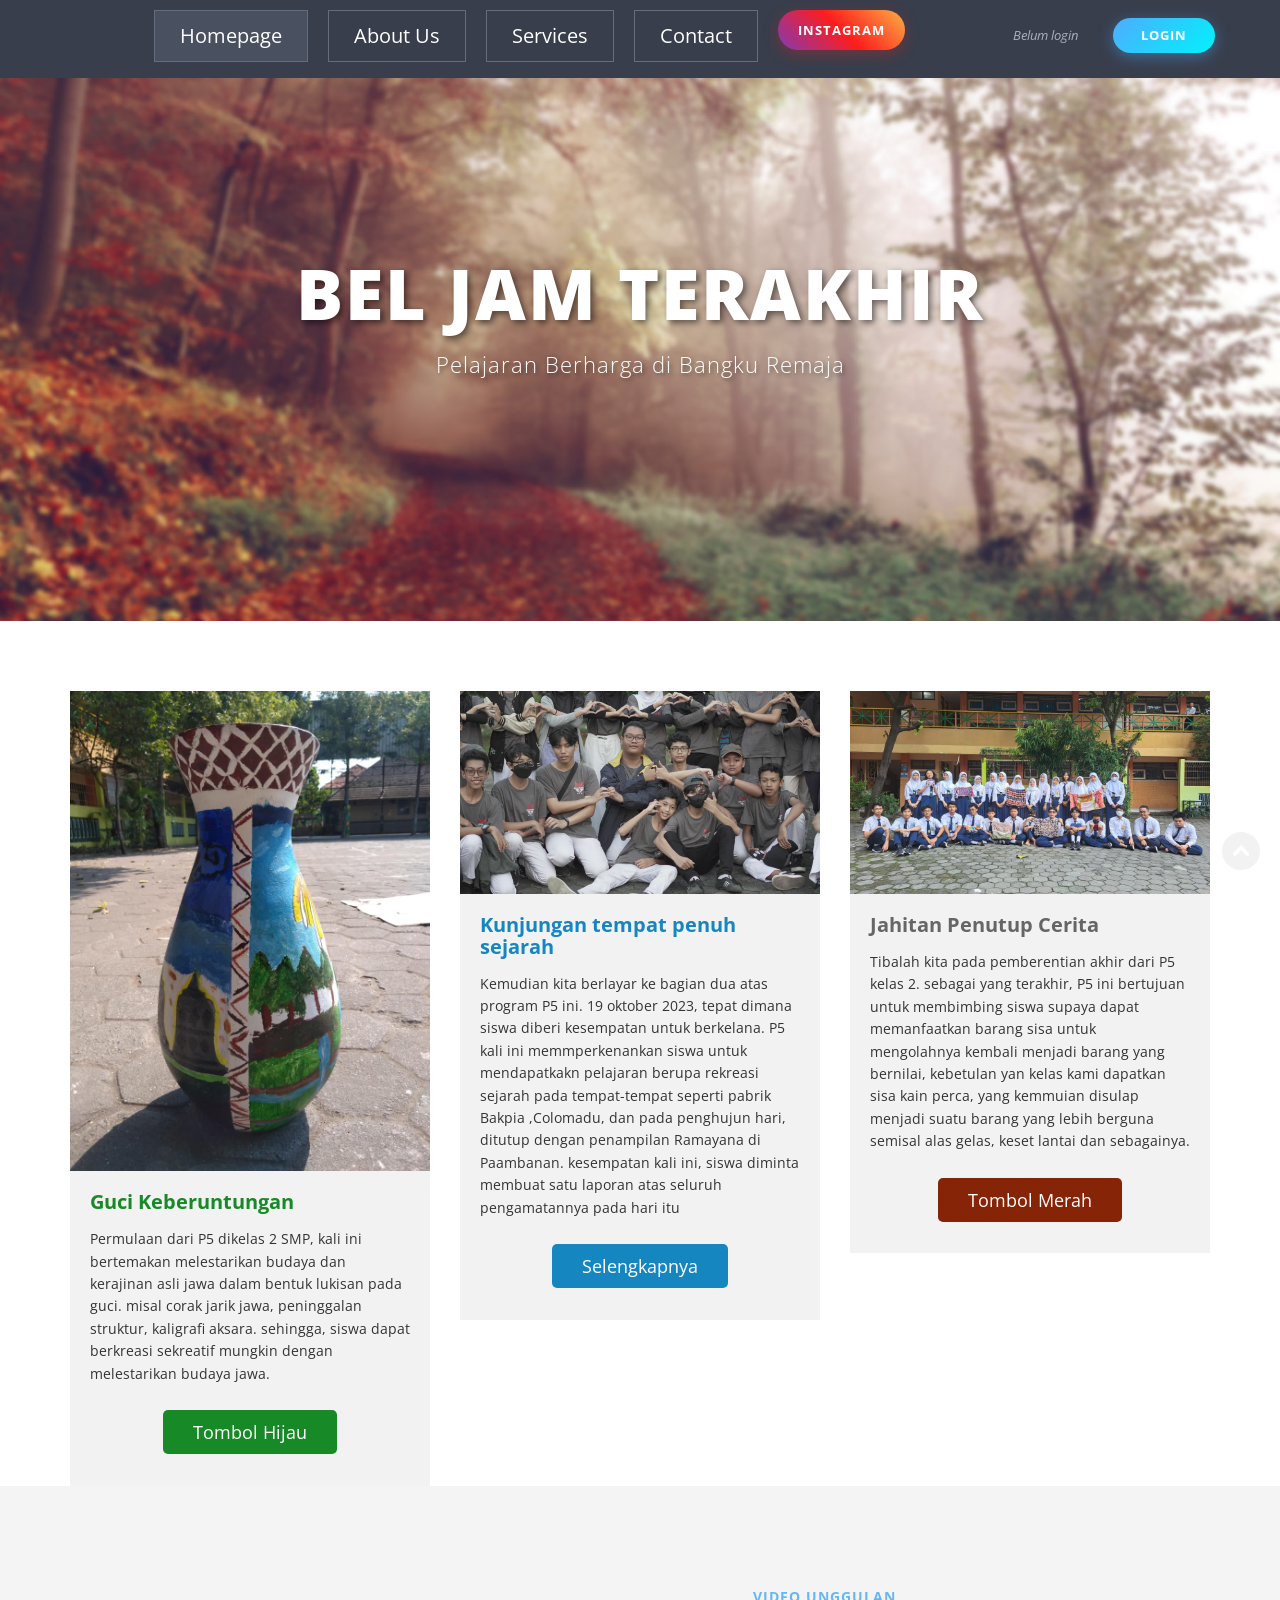
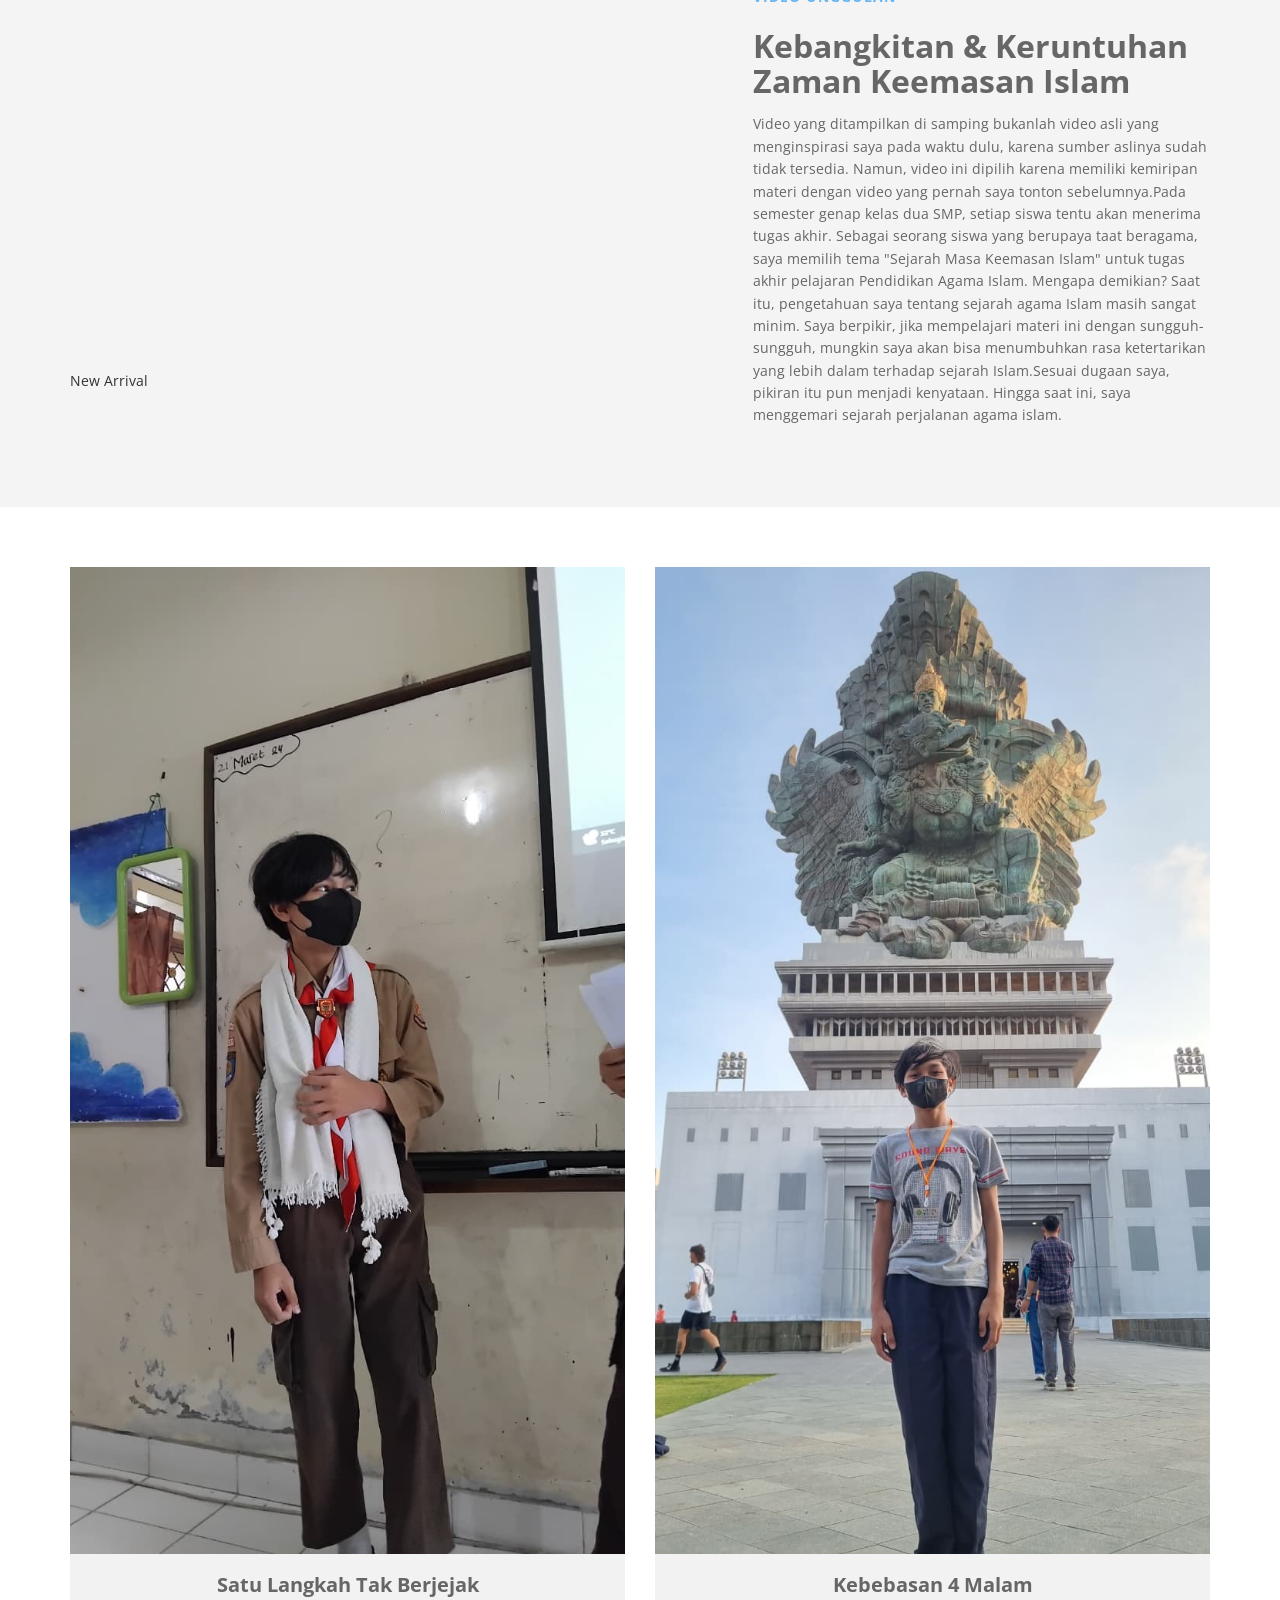
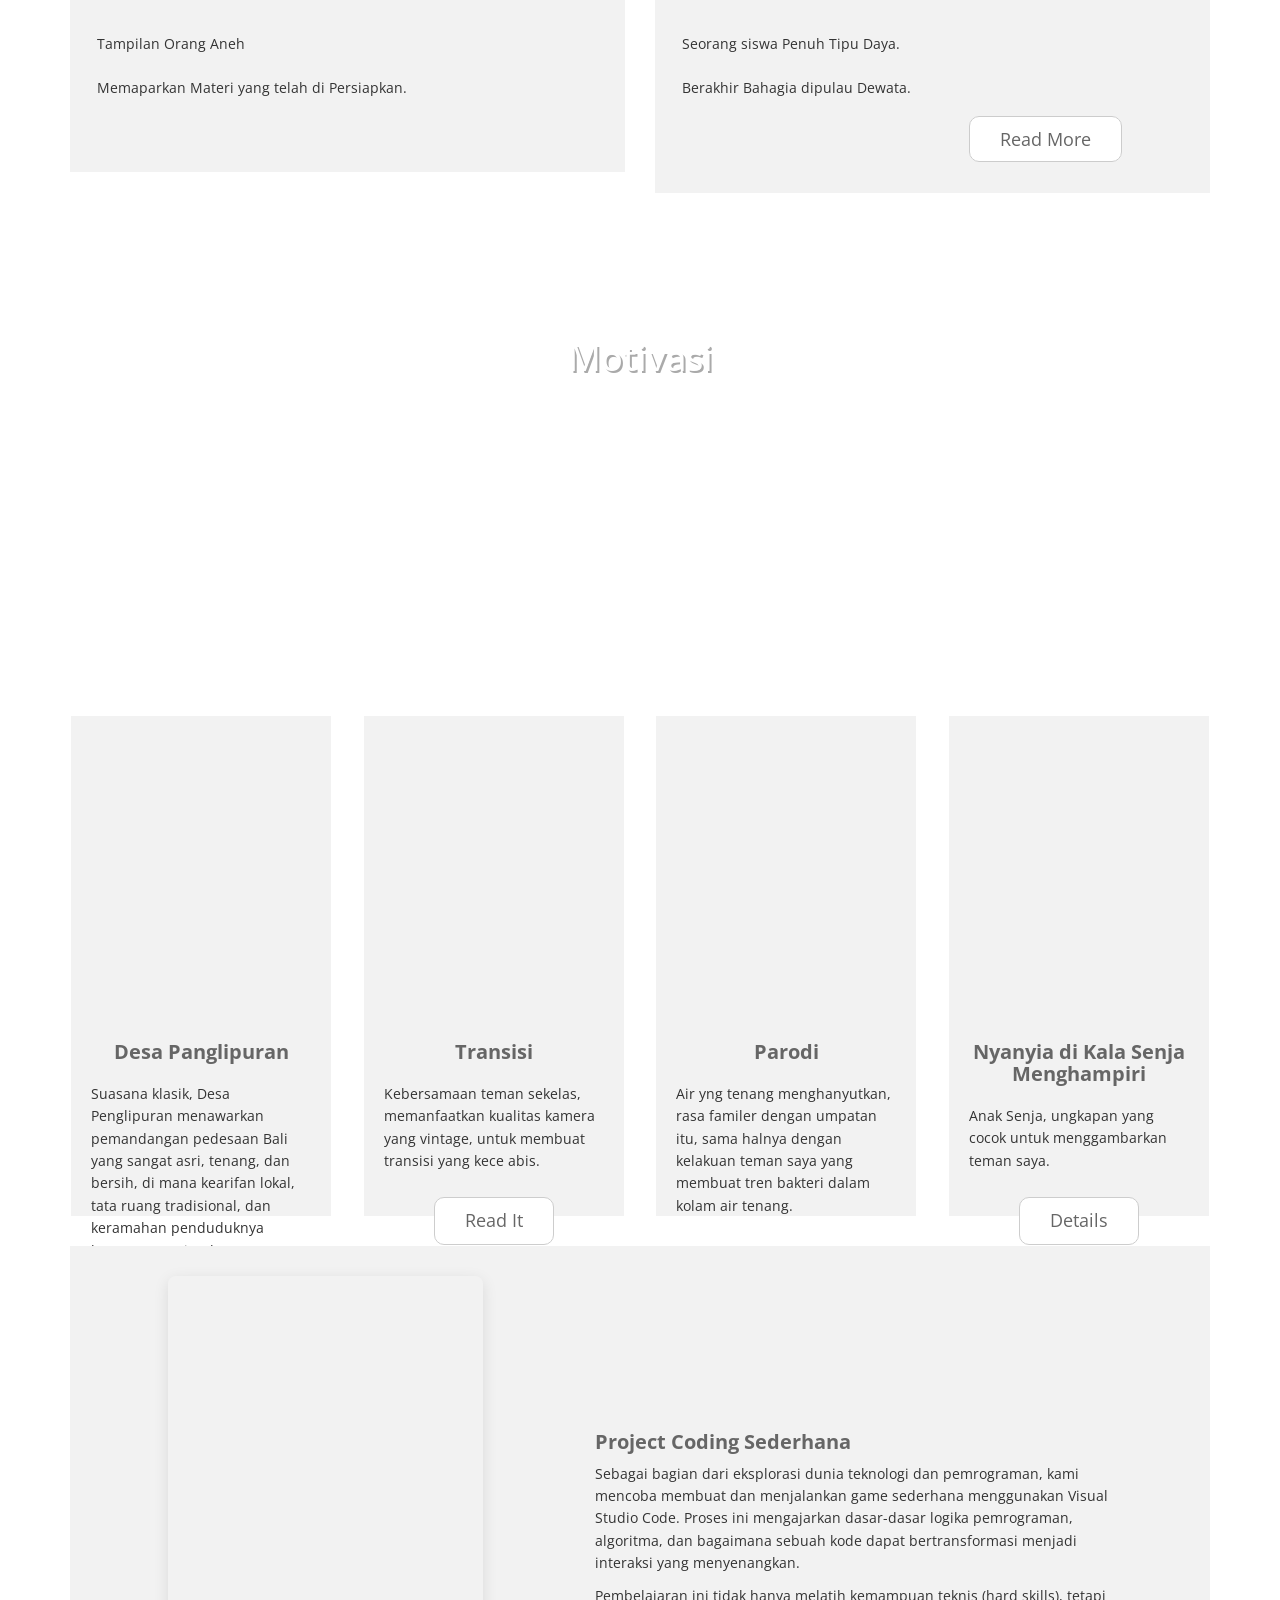
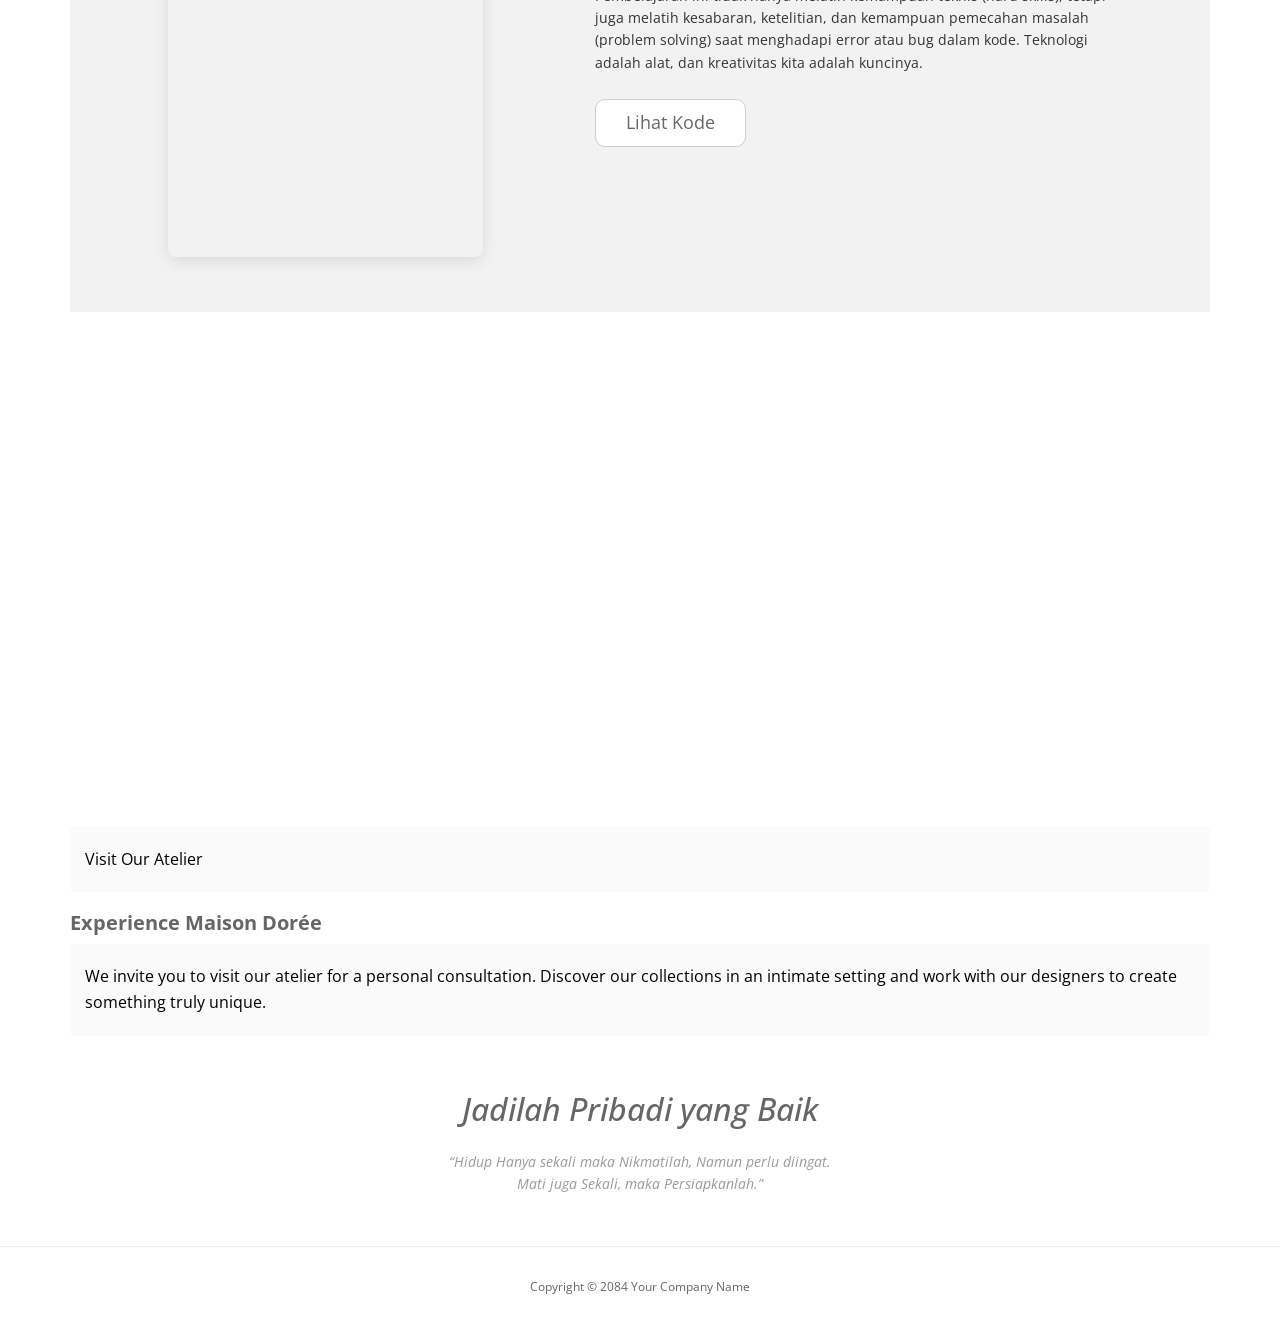
<file: index.html>
<!DOCTYPE html>
<html>
<head>
    <title>SoraiSenja</title>
<!--
Conquer Template
http://www.templatemo.com/tm-476-conquer
-->
    <meta charset="utf-8">
    <meta name="viewport" content="width=device-width, initial-scale=1">
    <meta http-equiv="X-UA-Compatible" content="IE=edge">
    <link href='https://fonts.googleapis.com/css?family=Open+Sans:300,400,600,700' rel='stylesheet' type='text/css'>
    <link href='https://fonts.googleapis.com/css2?family=Playfair+Display:wght@700;900&family=Poppins:wght@300;400&display=swap' rel='stylesheet'>
    <link rel="stylesheet" href="css/bootstrap.min.css">
    <link rel="stylesheet" href="css/style.css">
</head>
<body>
    <nav class="navbar navbar-inverse navbar-fixed-top">
        <div class="container">
            <div class="navbar-header">
                <button type="button" class="navbar-toggle">
                    <span class="icon-bar"></span>
                    <span class="icon-bar"></span>
                    <span class="icon-bar"></span>                        
                </button>
            </div>   
            <div class="single-page-nav sticky-wrapper" id="tmNavbar">
                
                <!-- Menu Kiri -->
                <ul class="nav navbar-nav">
                    <li><a href="#section1">Homepage</a></li>
                    <li><a href="#section2">About Us</a></li>
                    <li><a href="#section3">Services</a></li>
                    <li><a href="#section4">Contact</a></li>
                    <li><a href="https://www.instagram.com/anwarzainna?igsh=MWg2b2F2djNvbHBldA==" class="external instagram-btn" title="Instagram anwarzainna" target="_blank">Instagram</a></li>
                </ul>

                <!-- Menu Kanan (Login Dipindahkan ke Sini) -->
                <ul class="nav navbar-nav navbar-right">
                    <li><p id="userInfo" class="navbar-text">Belum login</p></li>
                    <li>
                        <div id="authArea">
                            <button onclick="goLogin()" class="nav-cta navbar-btn">Login</button>
                        </div>
                    </li>
                </ul>

            </div>   
        </div>
    </nav>    

    <div id="section1">
        <header id="header-area" class="intro-section">
            <div class="container">
                <div class="row">
                    <div class="col-sm-12 text-center">
                        <div class="header-content">
                            <h1>Bel Jam Terakhir</h1>
                            <h4>Pelajaran Berharga di Bangku Remaja</h4>
                        </div>
                    </div>
                </div>
            </div>
        </header>
    </div>
    <div id="section2">
        <!-- Start Feature Area -->
        <section id="feature-area" class="about-section">
            <div class="container">
                <div class="row text-center inner">
                    <div class="col-sm-4">
                        <div class="feature-content">
                            <img src="img/P5-1.jpeg" alt="Image">
                            <h2 class="feature-content-title green-text">Guci Keberuntungan</h2>
                            <p class="feature-content-description">Permulaan dari P5 dikelas 2 SMP, kali ini bertemakan melestarikan budaya dan kerajinan asli jawa dalam bentuk lukisan pada guci. misal corak jarik jawa, peninggalan struktur, kaligrafi aksara. sehingga, siswa dapat berkreasi sekreatif mungkin dengan melestarikan budaya jawa.
                            </p>
                            <a href="#" class="feature-content-link green-btn">Tombol Hijau</a>
                        </div>
                    </div>
                    <div class="col-sm-4">
                        <div class="feature-content">
                            <img src="img/P5-2.jpeg" alt="Image">
                            <h2 class="feature-content-title blue-text">Kunjungan tempat penuh sejarah</h2>
                            <p class="feature-content-description">Kemudian kita berlayar ke bagian dua atas program P5 ini. 19 oktober 2023, tepat dimana siswa diberi kesempatan untuk berkelana. P5 kali ini memmperkenankan siswa untuk mendapatkakn pelajaran berupa rekreasi sejarah pada tempat-tempat seperti pabrik Bakpia ,Colomadu, dan pada penghujun hari, ditutup dengan penampilan Ramayana di Paambanan. kesempatan kali ini, siswa diminta membuat satu laporan atas seluruh pengamatannya pada hari itu</p>                    
                            <a href="#" class="feature-content-link blue-btn">Selengkapnya</a>
                        </div>
                    </div>
                    <div class="col-sm-4">
                        <div class="feature-content">
                            <img src="img/P5-3.jpeg" alt="Image">
                            <h2 class="feature-content-title red-text">Jahitan Penutup Cerita</h2>
                            <p class="feature-content-description">Tibalah kita pada pemberentian akhir dari P5 kelas 2. sebagai yang terakhir, P5 ini bertujuan untuk membimbing siswa supaya dapat memanfaatkan barang sisa untuk mengolahnya kembali menjadi barang yang bernilai, kebetulan yan kelas kami dapatkan sisa kain perca, yang kemmuian disulap menjadi suatu barang yang lebih berguna semisal alas gelas, keset lantai dan sebagainya.
                            </p>
                            <a href="#" class="feature-content-link red-btn">Tombol Merah</a>
                        </div>
                    </div>
                </div>
            </div>
        </section>
        <!-- End Feature Area -->

        <!-- Start Featured Piece / Video Area -->
            <section class="featured-piece" style="padding: 80px 0; background-color: #f4f4f4;">
                <div class="container">
                    <div class="row">
                        <!-- Kolom Kiri untuk Video -->
                        <div class="col-md-7">
                            <div class="featured-image-wrapper">
                                <div class="featured-image">
                                    <iframe width="100%" height="400" src="https://www.youtube.com/embed/0r_X7eulEu4" title="KEBANGKITAN DAN KERUNTUHAN ZAMAN KEEMASAN ISLAM | 4K | DOKUMENTER PENDEK" frameborder="0" allow="accelerometer; autoplay; clipboard-write; encrypted-media; gyroscope; picture-in-picture; web-share" referrerpolicy="strict-origin-when-cross-origin" allowfullscreen></iframe>
                                </div>
                                <div class="featured-badge">New Arrival</div>
                            </div>
                        </div>
                        
                        <!-- Kolom Kanan untuk Teks -->
                        <div class="col-md-5">
                            <div class="featured-content" style="margin-top: 20px;">
                                <p class="text-label featured-label" style="color: #67B6F4; font-weight: bold; text-transform: uppercase; letter-spacing: 1px;">Video Unggulan</p>
                                <h2 class="heading-display featured-title" style="font-size: 32px; font-weight: 700; margin-bottom: 15px;">Kebangkitan & Keruntuhan Zaman Keemasan Islam</h2>
                                <p style="color: #666; line-height: 1.6;"> Video yang ditampilkan di samping bukanlah video asli yang menginspirasi saya pada waktu dulu, karena sumber aslinya sudah tidak tersedia. Namun, video ini dipilih karena memiliki kemiripan materi dengan video yang pernah saya tonton sebelumnya.Pada semester genap kelas dua SMP, setiap siswa tentu akan menerima tugas akhir. Sebagai seorang siswa yang berupaya taat beragama, saya memilih tema "Sejarah Masa Keemasan Islam" untuk tugas akhir pelajaran Pendidikan Agama Islam. Mengapa demikian? Saat itu, pengetahuan saya tentang sejarah agama Islam masih sangat minim. Saya berpikir, jika mempelajari materi ini dengan sungguh-sungguh, mungkin saya akan bisa menumbuhkan rasa ketertarikan yang lebih dalam terhadap sejarah Islam.Sesuai dugaan saya, pikiran itu pun menjadi kenyataan. Hingga saat ini, saya menggemari sejarah perjalanan agama islam.</p>
                            </div>
                        </div>
                    </div>
                </div>
            </section>
            <!-- End Featured Piece / Video Area -->

        <!-- Start Blog Area -->
        <section id="blog-area">
            <div class="container">
                <div class="row text-center inner">
                    <div class="col-sm-6">
                        <div class="blog-content">
                            <img src="img/PAI-1.jpeg" alt="Image">
                            <h2>Satu Langkah tak Berjejak</h2>
                            <p>Tampilan Orang Aneh<br><br>
                               Memaparkan Materi yang telah di Persiapkan.</p>
                                <br>
                            </div>
                        </div>
                        <div class="col-sm-6">
                            <div class="blog-content">
                                <img src="img/GWK.jpeg" alt="Image">
                                <h2>Kebebasan 4 Malam</h2>
                                <p>Seorang siswa Penuh Tipu Daya.<br><br>
                                Berakhir Bahagia dipulau Dewata.</p>
                                    <span><a href="#">read more</a></span><br>
                                    <p id="blofr"></p>
                                </div>
                            </div>
                        </div>
                    </div>
                </section>
                <!-- End Blog Area -->
            </div>
            <div id="section3">
                <!-- Start Services Area -->
                <section id="services-area" class="services-section">
                    <div class="container">
                        <div class="row">
                            <div class="col-sm-12 text-center inner our-service">
                                <div class="service">
                                    <h1>Motivasi</h1>
                                    <p>Pada suatu ketika, masalah silih berdatangan,menghujanimu tak berhenti, dan dirimu mulai bertanya
                                        -tanya, "kapan cobaan ini akan berhenti Ya Allah, hamba telah lelah menjalani ini semua" 
                                        Namun kamu menyadari bahwasannya, setiap masalah yang hadir bukanlah cara semesta menjatuhkanmu, melainkan proses menempa
                                        agar kamu menjadi pribadi yang lebih tangguh. Di balik lelah yang terasa, selalu ada hikmah yang tersimpan rapi menanti
                                        untuk dipetik pada waktu yang paling tepat. Percayalah, tidak ada badai yang datang tanpa membawa kesuburan bagi jiwa yang bersedia untuk bertahan.
                                        "Allah tidak membebani seseorang melainkan sesuai dengan kesanggupannya".</p>
                                    </div>
                                </div>
                            </div>
                        </div>
                    </section>
                    <!-- End Services Area -->

                    <!-- Start Testimornial Area -->
                    <section id="testimornial-area">
                        <div class="container">
                            <div class="row text-center">
                                
                                <!-- COLUMN ONE (VIDEO GOOGLE DRIVE 1) - TELAH DIPERBESAR UNTUK MOBILE -->
                                <div class="col-lg-3 col-md-3 col-sm-6 col-xs-12">
                                    <div class="testimonial-content">
                                        <iframe width="100%" height="300" src="https://drive.google.com/file/d/1CWVmo2We8wORF_2mVQXmFdvEROs-sJSh/preview" allow="autoplay" allowfullscreen style="border:0;"></iframe>
                                        <h2>Desa Panglipuran</h2>
                                        <p>Suasana klasik, Desa Penglipuran menawarkan pemandangan pedesaan Bali yang sangat asri, tenang, dan bersih, di mana kearifan lokal, tata ruang tradisional, dan keramahan penduduknya bersatu menciptakan pengalaman wisata budaya yang autentik.</p>
                                        <br>
                                    </div>
                                </div>
                                
                                <!-- COLUMN TWO (VIDEO GOOGLE DRIVE 2) - TELAH DIPERBESAR UNTUK MOBILE -->
                                <div class="col-lg-3 col-md-3 col-sm-6 col-xs-12">
                                    <div class="testimonial-content">
                                        <iframe width="100%" height="300" src="https://drive.google.com/file/d/1Z1kLjz2lhorY8vsHgYao68RmTeVVkIll/preview" allow="autoplay" allowfullscreen style="border:0;"></iframe>
                                        <h2>Transisi</h2>
                                        <p>Kebersamaan teman sekelas, memanfaatkan kualitas kamera yang vintage, untuk membuat transisi yang kece abis.</p>
                                        <a href="#" class="content-link">read it</a>
                                        <br>
                                        <p id="redd"></p>
                                    </div>
                                </div>
                                
                                <!-- COLUMN THREE (VIDEO GOOGLE DRIVE 3) - TELAH DIPERBESAR UNTUK MOBILE -->
                                <div class="col-lg-3 col-md-3 col-sm-6 col-xs-12">
                                    <div class="testimonial-content">
                                        <iframe width="100%" height="300" src="https://drive.google.com/file/d/1vO9dNzrOunFOazpYcXGx2-9ud6ow5JtL/preview" allow="autoplay" allowfullscreen style="border:0;"></iframe>
                                        <h2>Parodi</h2>
                                        <p>Air yng tenang menghanyutkan, rasa familer dengan umpatan itu, sama halnya dengan kelakuan teman saya yang membuat tren bakteri dalam kolam air tenang.</p>
                                        <br>
                                    </div>
                                </div>
                                
                                <!-- COLUMN FOUR (VIDEO GOOGLE DRIVE 4) - TELAH DIPERBESAR UNTUK MOBILE -->
                                <div class="col-lg-3 col-md-3 col-sm-6 col-xs-12">
                                    <div class="testimonial-content">
                                        <iframe width="100%" height="300" src="https://drive.google.com/file/d/1NzzVl39_hwX1HZ72KDf7eqiTzfIYAJXg/preview" allow="autoplay" allowfullscreen style="border:0;"></iframe>
                                        <h2>Nyanyia di Kala Senja Menghampiri</h2>
                                        <p>Anak Senja, ungkapan yang cocok untuk menggambarkan teman saya.</p>
                                        <a href="#" class="content-link">details</a>
                                        <br>
                                        <p id="dets"></p>
                                    </div>
                                </div>
                            </div>
                            
                            <!-- BAGIAN ONE BIG COLUMN YANG SUDAH DIUBAH MENJADI VIDEO -->
                            <div class="row">
                                <div class="col-lg-12">
                                    <div class="tm-box" style="display: flex; align-items: center; flex-wrap: wrap; padding: 30px;">
                                        
                                        <!-- Kolom Kiri untuk Video Vertikal -->
                                        <div class="col-md-5 text-center" style="margin-bottom: 20px;">
                                            <div class="featured-image" style="display: inline-block; border-radius: 8px; overflow: hidden; box-shadow: 0 4px 15px rgba(0,0,0,0.1);">
                                                <iframe width="315" height="576" src="https://www.youtube.com/embed/SsqFQQGZVc8" title="Menjalankan  Game Sederhana di Visual Video Code" frameborder="0" allow="accelerometer; autoplay; clipboard-write; encrypted-media; gyroscope; picture-in-picture; web-share" referrerpolicy="strict-origin-when-cross-origin" allowfullscreen></iframe>
                                            </div>
                                        </div>
                                        
                                        <!-- Kolom Kanan untuk Teks -->
                                        <div class="col-md-7">
                                            <div class="tm-box-description" style="text-align: left;">
                                                <h2>Project Coding Sederhana</h2>
                                                <p class="tm-box-p">Sebagai bagian dari eksplorasi dunia teknologi dan pemrograman, kami mencoba membuat dan menjalankan game sederhana menggunakan Visual Studio Code. Proses ini mengajarkan dasar-dasar logika pemrograman, algoritma, dan bagaimana sebuah kode dapat bertransformasi menjadi interaksi yang menyenangkan.</p>
                                                <p class="tm-box-p">Pembelajaran ini tidak hanya melatih kemampuan teknis (hard skills), tetapi juga melatih kesabaran, ketelitian, dan kemampuan pemecahan masalah (problem solving) saat menghadapi error atau bug dalam kode. Teknologi adalah alat, dan kreativitas kita adalah kuncinya.</p>
                                                <a href="#" class="content-link">Lihat Kode</a>    
                                            </div>
                                        </div>

                                    </div>                    
                                </div>
                            </div>
                            <!-- AKHIR BAGIAN ONE BIG COLUMN -->

                        </div>
                    </section>
                    <!-- End Testimornial Area -->
                </div>
                <div id="section4">
                        <!-- Contact -->
                        <section class="contact" id="contact">
                            <div class="container">
                                <iframe 
                                    src="https://www.google.com/maps/embed?pb=!1m18!1m12!1m3!1d3952.899581696843!2d110.3928100740499!3d-7.800455306955081!2m3!1f0!2f0!3f0!3m2!1i1024!2i768!4f13.1!3m3!1m2!1s0x2e7a57669d43fe55%3A0x75fae1bb400d4da5!2sSMA%20Negeri%208%20Yogyakarta!5e0!3m2!1sen!2sid!4v177812659811!5m2!1sen!2sid" 
                                    width="600" 
                                    height="450" 
                                    style="border:0;" 
                                    allowfullscreen="" 
                                    loading="lazy" 
                                    referrerpolicy="no-referrer-when-downgrade">
                                </iframe>
                        
                                <div class="contact-grid">
                                    <div class="contact-content">
                                        <p class="text-label">Visit Our Atelier</p>
                                        <h2 class="heading-display contact-title">
                                            Experience Maison Dorée
                                        </h2>
                                        <p class="text-body contact-text">
                                            We invite you to visit our atelier for a personal
                                            consultation. Discover our collections in an intimate
                                            setting and work with our designers to create something
                                            truly unique.
                                        </p>
                                    </div>
                                </div>
                            </div>
                        </section>

                        <!-- End Contact Area -->
                    </div>

                    <!-- Start Footer Area -->
                    <footer id="footer-area">
                        <div class="container">
                            <div class="row text-center">
                                <div class="col-sm-12">
                                    <div class="footer-content">
                                        <h1>Jadilah Pribadi yang Baik</h1>
                                        <p>“Hidup Hanya sekali maka Nikmatilah, Namun perlu diingat. 
                                            <br>Mati juga Sekali, maka Persiapkanlah.”</p>
                                        </div>                
                                    </div>
                                </div>
                            </div>
                            <hr>
                            <div class="container">
                                <div class="row">
                                    <div class="col-sm-12 text-center">             
                                        <p class="copy">Copyright © 2084 Your Company Name</p>
                                    </div>
                                </div>
                            </div>
                        </footer>
                        <!-- End Footer Area -->

                        <script src="js/jquery-1.11.2.min.js"></script>
                        <script src="js/jquery.scrollUp.min.js"></script>
                        <script src="js/jquery.singlePageNav.min.js"></script>
                        <script src="js/parallax.js-1.3.1/parallax.js"></script>
                        <script>

    // HTML document is loaded. DOM is ready.
    $(function() {  

    // Parallax
        $('.intro-section').parallax({
            imageSrc: 'img/bg-1.jpg',
            speed: 0.2
        });
        $('.services-section').parallax({
            imageSrc: 'img/bg-2.jpg',
            speed: 0.2
        });
        $('.contact-section').parallax({
            imageSrc: 'img/bg-3.jpg',
            speed: 0.2
        });    

        // jQuery Scroll Up / Back To Top Image
        $.scrollUp({
                scrollName: 'scrollUp',      // Element ID
                scrollDistance: 300,         // Distance from top/bottom before showing element (px)
                scrollFrom: 'top',           // 'top' or 'bottom'
                scrollSpeed: 1000,            // Speed back to top (ms)
                easingType: 'linear',        // Scroll to top easing (see http://easings.net/)
                animation: 'fade',           // Fade, slide, none
                animationSpeed: 300,         // Animation speed (ms)		        
                scrollText: '', // Text for element, can contain HTML		        
                scrollImg: true            // Set true to use image		        
            });

        // ScrollUp Placement
        $( window ).on( 'scroll', function() {

            if ( $( document ).height() - $( window ).height() === $( window ).scrollTop() ) {
                $('#scrollUp').css( 'bottom', '80px' );
            } else {      
                $('#scrollUp').css( 'bottom', '30px' );        
            }
        });

        $('.single-page-nav').singlePageNav({
            offset: $('.single-page-nav').outerHeight(),
            speed: 1500,
            filter: ':not(.external)',
            updateHash: true
        });

        $('.navbar-toggle').click(function(){
            $('.single-page-nav').toggleClass('show');
        });

        $('.single-page-nav a').click(function(){
            $('.single-page-nav').removeClass('show');
        });
        
    });
</script>
    <script src="login/js/welcome.js"></script>
</body>
</html>
</file>
<file: css/style.css>
/*

Conquer Template

http://www.templatemo.com/tm-476-conquer


iframe {
  display: block;
  border: 0;
  position: absolute; 
  width: 100%; 
  height: 100%; 
}

*/

body,
h1,
h2,
h3,
h4,
h5,
h6,
.h1,
.h2,
.h3,
.h4,
.h5,
.h6 {
    font-family: "Open Sans", Helvetica, Arial, sans-serif!important;
}
body {
  overflow-x: hidden;
}

img {
  max-width: 100%;
  height: auto;
  border: none;
}
h1 {
  font-size: 36px;
}
h2 {
  font-size: 20px;
  font-weight: 700;
}
p{
  font-size: 14px;
  line-height: 1.6em;
  margin: 0;
}
a:hover { text-decoration: none; }

/* Start Main Menu */
header {
  /*background-image: url("../img/bg-1.jpg");
  background-position: center center;
  background-repeat: no-repeat;
  background-size: cover;*/
  padding: 235px 0;
  /*margin-bottom: 60px;*/
  /*background-attachment: fixed;*/
  /*background-size: 100% 100%;*/
}
ul#menu {
background: #40475A none repeat scroll 0 0;
padding: 6px;
position: fixed;
text-shadow: 0 1px 1px rgba(0, 0, 0, 0.2);
width: 100%;
z-index: 999;
    }
.main-menu {
  margin-top: -234px;
}
.main-menu ul{}
.main-menu ul li {
  display: inline-block;
  padding: 10px;
}
.main-menu ul li a {
  background: #383E4C none repeat scroll 0 0;
  border: 1px solid #646d7c;
  color: #fff;
  font-size: 20px;
  padding: 5px 20px;
  text-decoration: none;
  text-transform: capitalize;
}
/*.main-menu ul li.active a,*/
.main-menu ul li a:focus,
.main-menu ul li a:hover {
  background: #49505F;
}

/* PERUBAHAN FONT JUDUL UNTUK TAMPILAN KOMPUTER */
.header-content  h1 {
  font-family: 'Playfair Display', serif; /* Font baru */
  color: #fff;
  font-size: 70px;
  font-weight: 900; /* Ketebalan baru */
  text-transform: uppercase;
  text-shadow: 3px 3px 6px rgba(0,0,0,0.5); /* Bayangan baru lebih lembut */
  letter-spacing: 2px; /* Jarak antar huruf baru */
  line-height: 1.1;
}
.header-content h4 {
  font-family: 'Poppins', sans-serif; /* Font baru */
  color: #fff;
  font-size: 22px; /* Ukuran dikecilkan sedikit */
  font-weight: 300; /* Ketebalan tipis baru */
  text-shadow: 2px 2px 4px rgba(0,0,0,0.5); /* Bayangan baru lebih lembut */
  letter-spacing: 1px; /* Jarak antar huruf baru */
  margin-top: 20px;
}
/* AKHIR PERUBAHAN FONT JUDUL */

.single-page-nav { text-align: center; }
/* End Header CSS */

/* Start Feature CSS */
.green-text { color: #178A27; }
.blue-text { color: #1686C1; }
.gray-text { color: #1686C1; }
.green-btn { background: #178A27; }
.green-btn:hover { background: #449D44; }
.blue-btn { background: #1686C1; }
.blue-btn:hover { background: #31B0D5; }
.red-btn { background: #852406; }
.red-btn:hover { background: #C9302C; }
.feature-content {
    background: #F2F2F2;
    padding-bottom: 40px;
}
.feature-content-title {
    padding: 0 20px;
    text-align: left;    
}
.feature-content-description {
    padding: 0 20px 35px;
    text-align: left;
    color: #333333;
    margin-top: 15px;
}
.feature-content-link {
    border-radius: 5px;
    color: #fff;
    font-size: 18px;
    padding: 10px 30px;
    text-decoration: none;
    text-transform: capitalize;
    -webkit-transition: all 0.3s ease;
            transition: all 0.3s ease;
}
.feature-content-link:hover, .feature-content-link:link, .feature-content-link:visited  {
  color: white;
  text-decoration: none;
}

/* End Feature CSS */

/* Start Blog CSS */
#blog-area {
    margin: 60px 0px;
}
.blog-content {
  background: #F2F2F2;
  padding-bottom:25px;
  max-width: 555px;
  margin: 0 auto;
}
.blog-content h2 {
    color: #666666;
    text-transform: capitalize;
}
.blog-content p {
    padding: 27px;
    text-align: left;
    color: #333333;
}
.blog-content span {
  margin-left: 225px;
}
.blog-content span a {
    background: #fff none repeat scroll 0 0;
    border: 1px solid #ccc;
    border-radius: 10px;
    color: #666666;
    font-size: 18px;
    padding: 10px 30px;
    text-decoration: none;
    text-transform: capitalize;
}
.blog-content span a:hover {
    background: #E6E6E6 none repeat scroll 0 0;
}
.blog-content > p#blofr {
    padding: 8px;
}
/* End Blog CSS */

/* Start Services CSS */
div#service-area-main {
    float: left;
    width: 100%;
  margin-top:-200px;
}
.our-service{
  margin:65px 0px 85px;
}
/*section#services-area {
  background-image: url("../img/bg-2.jpg");
  background-position: center center;
  background-size: cover;
  background-attachment: fixed;
  background-repeat: no-repeat;
}*/
.service  h1 {
  color: #fff;
  text-transform: capitalize;
  text-shadow: 2px 2px #aaa;
  margin-bottom: 20px;
}
.service > p {
    color: #fff;
    font-size: 18px;
}
/* End Services CSS */

/* Start Testimornial CSS */
#testimornial-area{
  margin: 60px 0;
}
h2 {
    color: #666666;
}
.testimonial-content {
  background-color: #f2f2f2;
  height: 500px;
  max-width: 260px;
  margin: 0 auto 30px;
}
.testimonial-content  p {
    padding: 10px 20px;
    text-align: left;
}
.content-link {
    background: #fff none repeat scroll 0 0;
    border: 1px solid #cdcdcd;
    border-radius: 10px;
    color: #666;
    display: inline-block;
    font-size: 18px;
    padding: 10px 30px;
    text-decoration: none;
    text-transform: capitalize;
    margin-top: 15px;
    -webkit-transition: all 0.3s ease;
            transition: all 0.3s ease;
}
.content-link:hover,
.content-link:focus {
    background: #E6E6E6 none repeat scroll 0 0;
}

/* End Testimornial CSS */

/* Start Contact CSS */
/*section#contact-area {
  background-image: url("../img/bg-3.jpg");
  background-position: center center;
  background-size: cover;  
  background-attachment: fixed; 
}*/
.contact-content h1 {
    color: #fff;
    text-transform: capitalize;
    margin-bottom: 30px;
  text-shadow: 2px 2px #333;
}
.contact-content p {
    background: rgba(242, 242, 242, 0.4) none repeat scroll 0 0;
    border-radius: 5px;
    color: #000;
    font-size: 16px;
    margin-bottom: 20px;
    padding: 20px 15px;
}
.contact-form-left { padding-left: 0; }
.contact-form-right { padding-right: 0; }
input {
    margin-bottom: 15px;    
}
.form-control {
  border: none;
  background: rgba(242, 242, 242, 0.4);
}
#comment.form-control {

}
.form-group button {
  background: #262628 none repeat scroll 0 0;
  color: #fff;
  margin-top: 20px;
  padding: 10px 30px;
  font-size: 18px;
  border-radius:10px;
  -webkit-transition: all 0.3s ease;
          transition: all 0.3s ease;
}
/* End Contact CSS */

/* Start Footer CSS */
.footer-content  h1 {
    color: #666;
    font-size: 32px;
    font-style: italic;
    margin-bottom: 25px;
    margin-top: 35px;
}
.footer-content  p {
    color: #999;
    font-style: italic;
    margin-bottom: 30px;
}
.copy {
    color: #666;
    font-size: 12px;
    margin-bottom: 30px;
    margin-top: 10px;
}

/* Slick Nav CSS */
.slicknav_menu {
    display:none;
}
.slicknav_nav a {
    text-transform: capitalize;
}
.slicknav_menu {
  background: #40475a none repeat scroll 0 0;
}
/* Scrool To top */
/* Image style */
#scrollUp {
    background-image: url("../img/top.png");
    bottom: 20px;
    right: 20px;
    width: 38px;    /* Width of image */
    height: 38px;   /* Height of image */
}
/* End Scroll To top */

.about-section {
    height: 100%;
    padding-top: 70px;
}

.services-section {
    height: 100%;
   /* padding-top: 150px;*/
}
.tm-box {
  background-color: #F2F2F2;
  max-width: 1140px;
  width: 100%;
}
.tm-box-description {
  padding: 30px;
}
.tm-box-p {
  margin-bottom: 10px;
}
.tm-box-p:last-child {
  margin-bottom: 0;
}
.contact-section {
    height: 100%;
    padding-top: 80px;
    padding-bottom: 60px;
}
.form-control {
  color: #000;
}
.contact-section .container {
  max-width: 750px;
}

/*https://css-tricks.com/snippets/css/style-placeholder-text/*/
.form-control::-webkit-input-placeholder {
   color: black;
}
.form-control:-moz-placeholder { /* Firefox 18- */
   color: black;  
}
.form-control::-moz-placeholder {  /* Firefox 19+ */
   color: black;  
}
.form-control:-ms-input-placeholder {  
   color: black;  
}

/*************navigation******************/

 .navbar-inverse {
    background-color: #383E4C;
    border-color: #383E4C;
}
.navbar-nav>li {
    display: inline-block;
    padding: 10px;
}
.navbar-inverse .navbar-nav>li>a {
    background: #383E4C none repeat scroll 0 0;
    border: 1px solid #646d7c;
    color: #fff ;
    font-size: 20px;
    padding: 15px 25px;
    text-decoration: none;
    text-transform: capitalize;
    -webkit-transition: all 0.3s ease;
            transition: all 0.3s ease;
}

.navbar-inverse .navbar-nav > li > a.current,
.navbar-inverse .navbar-nav > li > a:hover {
        background: #49505F;
}
.navbar .navbar-nav {
    display: inline-block;
    float: none;
}

.navbar .navbar-collapse {
    text-align: center;
}

/* ===== TAMBAHAN CSS UNTUK LOGIN DI KANAN (VERSI MENARIK) ===== */

/* Merapikan teks "Belum login" */
#tmNavbar .navbar-text {
    margin-top: 15px;
    margin-bottom: 15px;
    margin-right: 15px;
    color: #a8b2c1; /* Warna abu-abu kebiruan yang lebih lembut */
    font-size: 13px;
    font-style: italic;
}

#tmNavbar .navbar-btn {
    margin-top: 8px;
    margin-bottom: 8px;
}

/* Style Tombol Login - Modern & Gradient */
.nav-cta {
    background: linear-gradient(135deg, #4facfe 0%, #00f2fe 100%); /* Efek Gradien Biru-Cyan */
    color: #fff;
    border: none;
    padding: 8px 28px;
    border-radius: 30px; /* Membuat bentuk kapsul / pill */
    font-weight: 700;
    font-size: 13px;
    text-transform: uppercase;
    letter-spacing: 1px;
    cursor: pointer;
    box-shadow: 0 4px 15px rgba(79, 172, 254, 0.4); /* Bayangan lembut di bawah tombol */
    -webkit-transition: all 0.3s ease;
    transition: all 0.3s ease;
}

/* Efek saat kursor diarahkan ke tombol */
.nav-cta:hover {
    background: linear-gradient(135deg, #00f2fe 0%, #4facfe 100%); /* Gradien terbalik */
    color: #fff;
    transform: translateY(-3px); /* Tombol sedikit naik ke atas */
    box-shadow: 0 8px 25px rgba(79, 172, 254, 0.6); /* Bayangan membesar dan lebih terang */
}

/* Style Tombol Instagram - Gradient Khas IG */
.navbar-inverse .navbar-nav > li > a.instagram-btn {
    background: linear-gradient(45deg, #833ab4, #fd1d1d, #fcb045); /* Warna gradien khas Instagram */
    border: none; /* Menghapus border bawaan template */
    border-radius: 30px; /* Membuat bentuk kapsul */
    color: #fff;
    font-weight: 700;
    font-size: 13px;
    text-transform: uppercase;
    letter-spacing: 1px;
    padding: 10px 20px;
    box-shadow: 0 4px 15px rgba(253, 29, 29, 0.3); /* Bayangan kemerahan */
    -webkit-transition: all 0.3s ease;
    transition: all 0.3s ease;
}

/* Efek saat kursor diarahkan ke tombol Instagram */
.navbar-inverse .navbar-nav > li > a.instagram-btn:hover,
.navbar-inverse .navbar-nav > li > a.instagram-btn:focus {
    background: linear-gradient(45deg, #fcb045, #fd1d1d, #833ab4); /* Gradien terbalik saat hover */
    color: #fff;
    transform: translateY(-3px); /* Tombol sedikit naik */
    box-shadow: 0 8px 25px rgba(253, 29, 29, 0.5); /* Bayangan membesar */
}
/* ===== AKHIR TAMBAHAN CSS ===== */


/* Media Queries
----------------------*/

@media only screen and (min-width: 992px) and (max-width: 1199px) {
  .blog-content > p#blofr {
    padding: 18px;
  }
  .contact-content p {
    font-size: 15px;
  }
}

/*    Tablet Layout: 768px. */

@media only screen and (min-width: 768px) and (max-width: 991px) {
  .blog-content p {
    margin-bottom: 21px;
    padding: 27px;
  }
  .blog-content span { margin-left: 0; }
  .service > p { font-size: 18px; }
  .contact-content p {
    font-size: 18px;
    padding: 15px 0;
  }
  .navbar-nav > li {
    padding: 6px;
  }
  .navbar-inverse .navbar-nav > li > a {
    font-size: 16px;
  }
}

@media only screen and (max-width: 1024px) {
  header,
  section#services-area,
  section#contact-area {
    background-attachment: scroll;
  }
}

@media only screen and (max-width: 767px) {
  
  header {
    height: 75vh;
    padding: 0 15px;
    display: -webkit-flex;
    display: -ms-flexbox;
    display: -webkit-box;
    display: flex;
    -webkit-align-items: center;
        -ms-flex-align: center;
            -webkit-box-align: center;
            align-items: center;
    -webkit-box-pack: center;
    -webkit-justify-content: center;
        -ms-flex-pack: center;
            justify-content: center;
  } 

  ul#menu { display:none; }

  .slicknav_menu {
    display: block;
    position: fixed;
    width: 100%;
    z-index: 999;
    background:none;
  }

  /* PERUBAHAN FONT JUDUL UNTUK TAMPILAN HP */
  .header-content h1 {
   font-size: 38px; /* Diperkecil dari 55px agar muat dengan font baru */
   letter-spacing: 1px;
   line-height: 1.1;
  }
  .header-content h4 {
   font-size: 16px;
   margin-top: 15px;
   line-height: 1.4;
  }
  /* AKHIR PERUBAHAN FONT JUDUL HP */

  .feature-content {
    max-width: 360px;
    margin: 0 auto 30px;
  }
  .feature-content-title,
  .feature-content-description {
   text-align: center;
  }
  .blog-content { margin-bottom: 30px; }
  .blog-content p { text-align: center; }
  .blog-content span { margin-left: 0; }
  .testimornial-content p { text-align: center; }
  .footer-content h4 { font-size: 16px; }
  .navbar-nav>li { display: block; }
  .navbar-inverse {
    background: none;
    border: none; 
  }
  .navbar-inverse .navbar-toggle { background-color: #333; }
  .navbar-inverse .navbar-collapse, 
  .navbar-inverse .navbar-form {
    background-color: #49505F;
  }
  .navbar .navbar-nav {
    width: 100%;
    margin:0;
  }
  .navbar-collapse {
    padding-right: 0px;
    padding-left: 0px;
  }
  .navbar-nav>li {
    width: 100%;
    border-bottom: 1px solid #999;
    padding:0px;
  }
  .navbar-nav>li:last-child { border-bottom: none;  }
  .navbar-inverse .navbar-nav>li>a {
    background:none;
    border: none;
    width: 100%;
    padding: 10px 0px;
  }
  .navbar-inverse .navbar-nav>li>a:focus, 
  .navbar-inverse .navbar-nav>li>a:hover {
    background-color: #383E4C;
  }
  .navbar-inverse .navbar-nav>.active>a, 
  .navbar-inverse .navbar-nav>.active>a:focus, 
  .navbar-inverse .navbar-nav>.active>a:hover {
    background: #383E4C;
  }
  .navbar-inverse .navbar-nav > li > a { font-size: 16px; }

  /* ===== TAMBAHAN CSS UNTUK LOGIN DI TAMPILAN MOBILE ===== */
  #tmNavbar .navbar-text {
      margin-top: 15px;
      margin-bottom: 5px;
      text-align: center;
      width: 100%;
      font-size: 14px;
  }
  #tmNavbar .navbar-btn {
      margin-top: 5px;
      margin-bottom: 15px;
      width: 100%; /* Membuat tombol memanjang penuh di HP */
  }
  /* Membuat tombol memanjang penuh di tampilan mobile */
  .nav-cta {
      width: 100%;
      padding: 12px; /* Lebih tinggi agar mudah ditekan di HP */
      text-align: center;
  }
  /* Style tombol Instagram di layar HP */
  .navbar-inverse .navbar-nav > li > a.instagram-btn {
      border-radius: 30px;
      margin: 5px 0;
      text-align: center;
  }
  /* ===== AKHIR TAMBAHAN CSS MOBILE ===== */

  .container {
    margin-left: 0;
    margin-right: 0;
  }
  .single-page-nav {
    background-color: #383E4C;
    max-height: 0;
    -webkit-transition: max-height 0.8s;
            transition: max-height 0.8s;
    overflow: hidden;
  }
  /*http://css3.bradshawenterprises.com/animating_height/*/
  .single-page-nav.show {
    max-height: 250px;
    overflow: auto;
  }
  .contact-form-left {
    padding-right: 0;
  }
  .contact-form-right {
    padding-left: 0;
  }
}

/*    Wide Mobile Layout: 480px. */

@media only screen and (min-width: 480px) and (max-width: 767px) {
  .header-content h1 {
    font-size: 70px;
  }
}

@media only screen and (max-width: 520px) {
  .col-xxs-12 {
    width: 100%;
  }
}

@media only screen and (max-width: 480px) {
  header { height: 50vh; }
}
</file>
